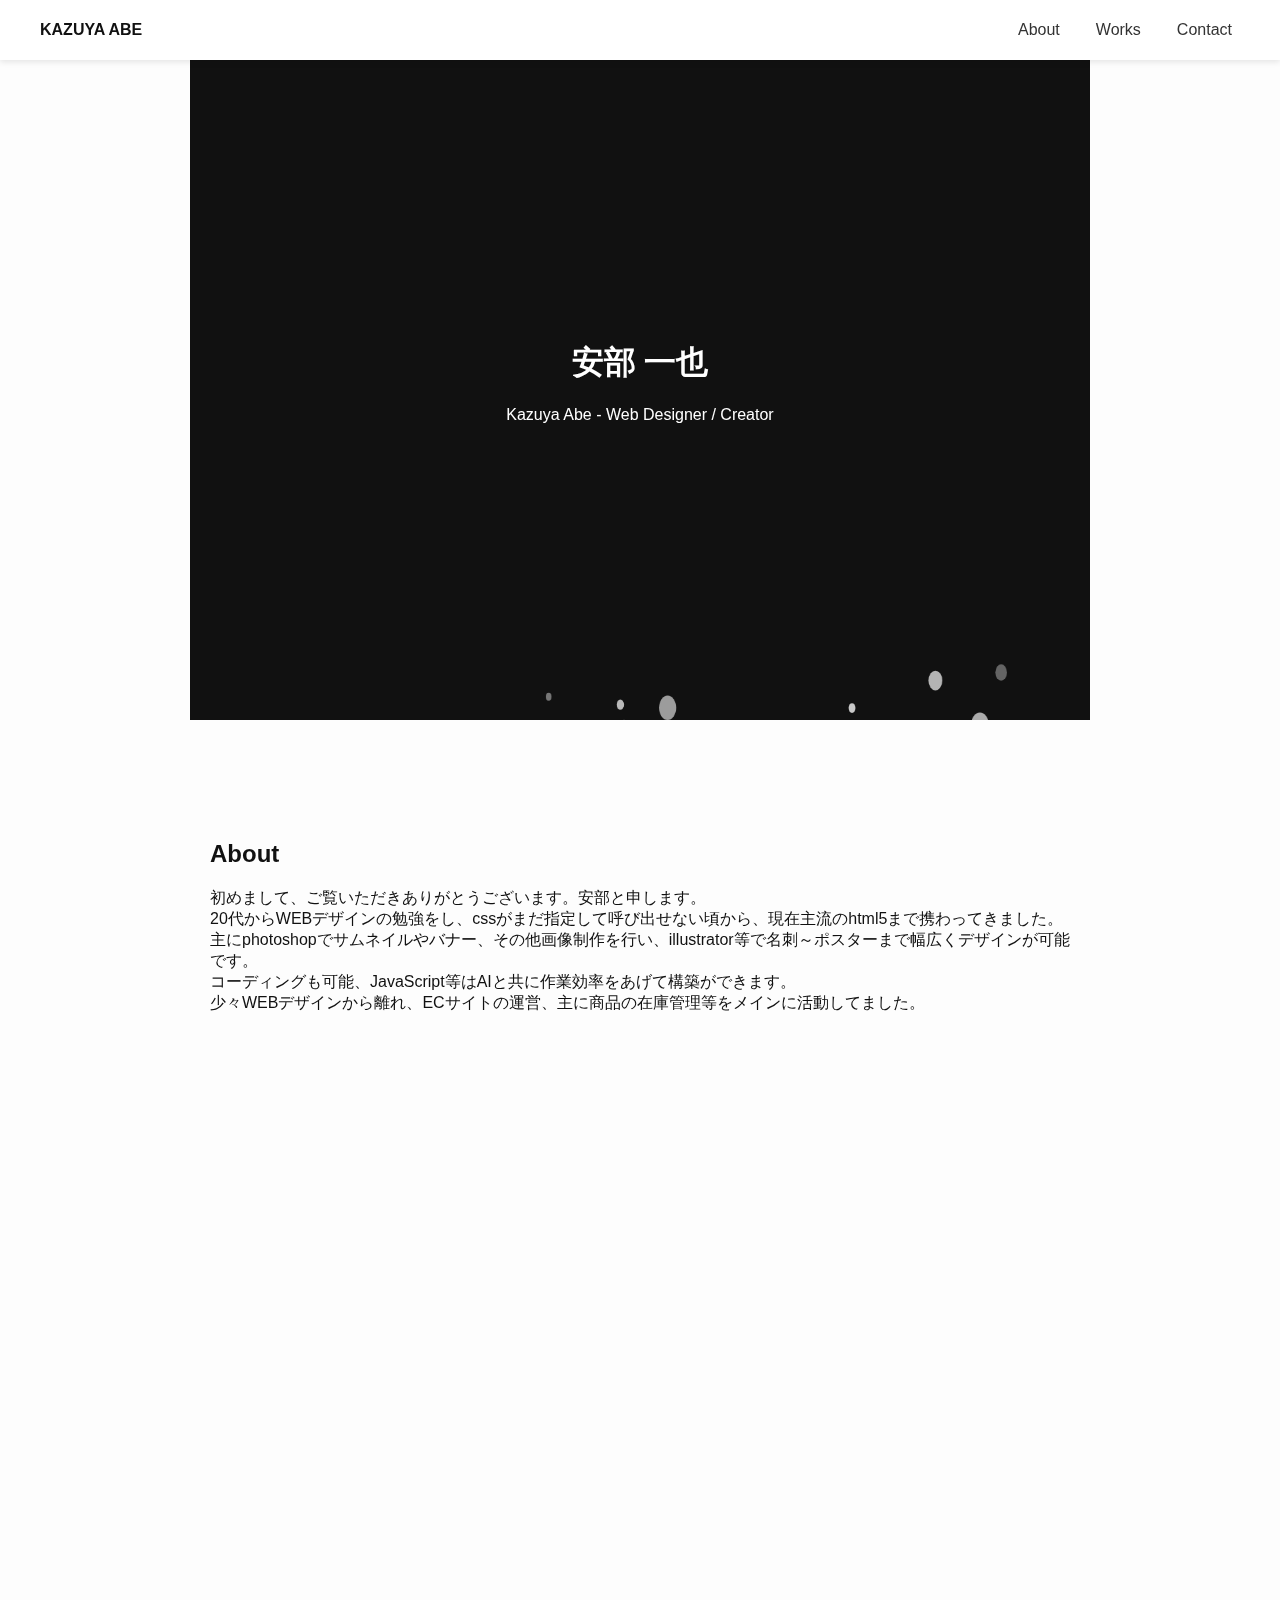
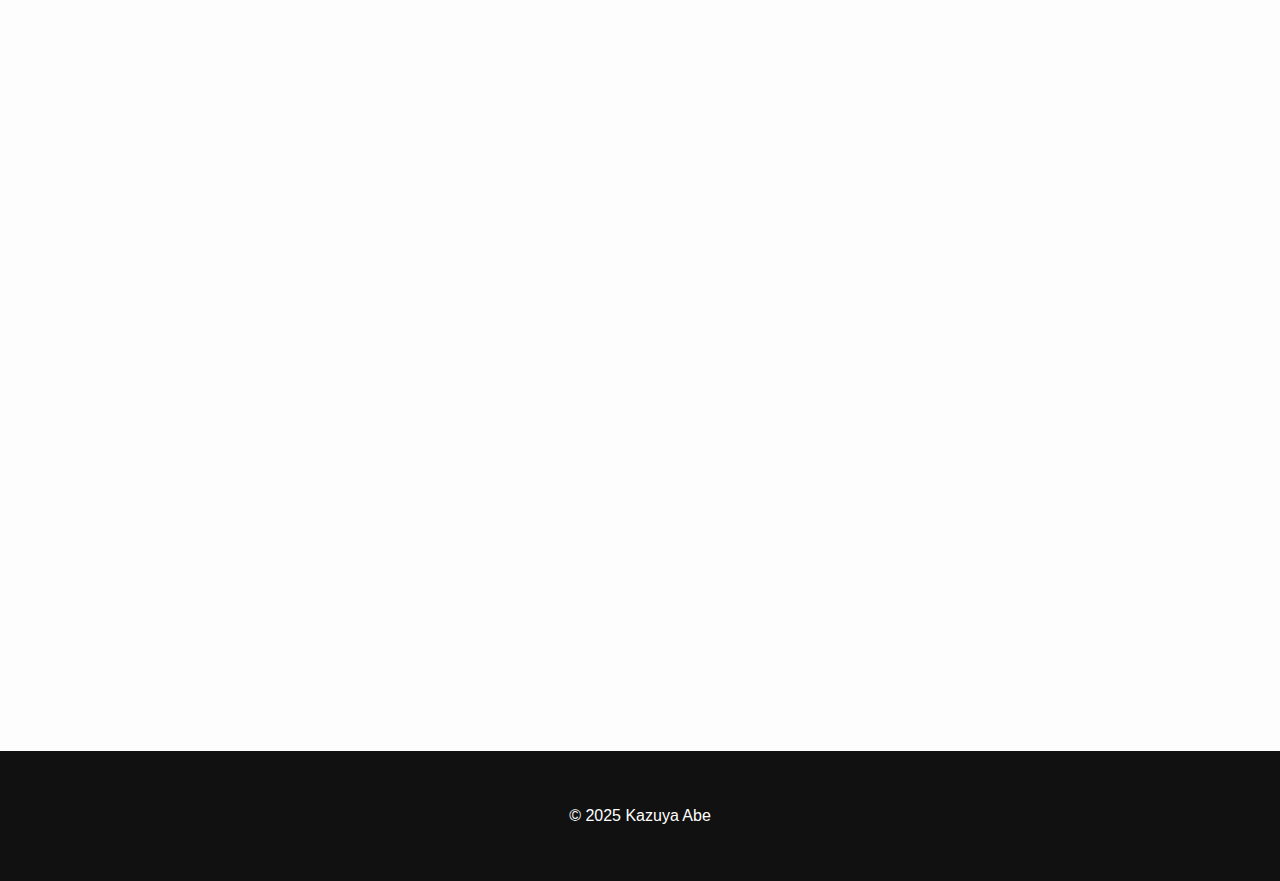
<file: index.html>
<!DOCTYPE html>
<html lang="ja">
<head>
  <meta charset="UTF-8" />
  <meta name="viewport" content="width=device-width, initial-scale=1.0" />
  <title>安部 一也 | Portfolio</title>
  <link rel="stylesheet" href="style.css" />
  <link rel="stylesheet" href="https://unpkg.com/aos@2.3.4/dist/aos.css" />
  <script src="https://unpkg.com/aos@2.3.4/dist/aos.js"></script>
</head>
<body>
  <header id="header">
    <nav>
      <div class="logo">KAZUYA ABE</div>
      <ul>
        <li><a href="#about">About</a></li>
        <li><a href="#works">Works</a></li>
        <li><a href="#contact">Contact</a></li>
      </ul>
      <div id="active-line"></div>
    </nav>
  </header>

  <section class="hero">
    <canvas id="bubbles"></canvas>
    <div class="hero-text">
      <h1>安部 一也</h1>
      <p>Kazuya Abe - Web Designer / Creator</p>
    </div>
  </section>

  <section id="about" data-aos="fade-up">
    <h2>About</h2>
    <p>
      初めまして、ご覧いただきありがとうございます。安部と申します。<br />
      20代からWEBデザインの勉強をし、cssがまだ指定して呼び出せない頃から、現在主流のhtml5まで携わってきました。<br />
      主にphotoshopでサムネイルやバナー、その他画像制作を行い、illustrator等で名刺～ポスターまで幅広くデザインが可能です。<br />
      コーディングも可能、JavaScript等はAIと共に作業効率をあげて構築ができます。<br />
      少々WEBデザインから離れ、ECサイトの運営、主に商品の在庫管理等をメインに活動してました。
    </p>
  </section>

  <section id="works" data-aos="fade-up">
    <h2>Works</h2>
    <div class="gallery">
      <a href="works.html?id=1" class="work">
        <img src="assets/work1.jpg" alt="work1" />
        <p>鞄ブランドのロゴ＆プロダクトデザイン（外注協業）</p>
      </a>
      <a href="works.html?id=2" class="work">
        <img src="assets/work2.jpg" alt="work2" />
        <p>コーポレートロゴ開発（構想〜納品まで担当）</p>
      </a>
      <a href="works.html?id=3" class="work">
        <img src="assets/work3.jpg" alt="work3" />
        <p>企業サイト新規制作（企画〜公開まで）</p>
      </a>
      <a href="works.html?id=4" class="work">
        <img src="assets/work4.jpg" alt="work4" />
        <p>プロモーション用Webサイト構築</p>
      </a>
      <a href="works.html?id=5" class="work">
        <img src="assets/work5.jpg" alt="work5" />
        <p>名刺デザイン（レイアウト・印刷仕様含む）</p>
      </a>
      <a href="works.html?id=6" class="work">
        <img src="assets/work6.jpg" alt="work6" />
        <p>飲食店向けWebサイト制作 チラシ等も作成</p>
      </a>
      <a href="works.html?id=7" class="work">
        <img src="assets/work7.jpg" alt="work7" />
        <p>人材育成用LP（設計＆コーディング）</p>
      </a>
      <a href="works.html?id=8" class="work">
        <img src="assets/work8.jpg" alt="work8" />
        <p>CMSサイト制作（デザイン支援＋WordPress構築）</p>
      </a>
      <a href="works.html?id=9" class="work">
        <img src="assets/work9.jpg" alt="work9" />
        <p>Webディレクション＆構成設計（チーム制作）</p>
      </a>
      <a href="works.html?id=10" class="work">
        <img src="assets/work10.jpg" alt="work10" />
        <p>LP制作（企画・デザイン・実装すべて）</p>
      </a>
      <a href="works.html?id=11" class="work">
        <img src="assets/work11.jpg" alt="work11" />
        <p>企業用Webサイト リニューアル開発</p>
      </a>
      <a href="works.html?id=12" class="work">
        <img src="assets/work12.jpg" alt="work12" />
        <p>名刺デザイン＆納品データ作成</p>
      </a>
      <a href="works.html?id=13" class="work">
        <img src="assets/work13.jpg" alt="work13" />
        <p>地域密着型サービスの公式サイト制作（WordPress構築）</p>
      </a>
      <a href="works.html?id=14" class="work">
        <img src="assets/work14.jpg" alt="work14" />
        <p>Shopify構築ディレクション（EC新規立ち上げ）</p>
      </a>
    </div>
  </section>

  <section id="contact" data-aos="fade-up">
    <h2>Contact</h2>
    <form action="https://formspree.io/f/moqzjvve" method="POST" class="contact-form">
      <input type="email" name="email" placeholder="Your Email" required />
      <textarea name="message" placeholder="Your Message" required></textarea>
      <button type="submit">Send</button>
    </form>
  </section>

  <footer><p>&copy; 2025 Kazuya Abe</p></footer>

  <script src="script.js"></script>
  <script src="bubble.js"></script>
</body>
</html>
</file>
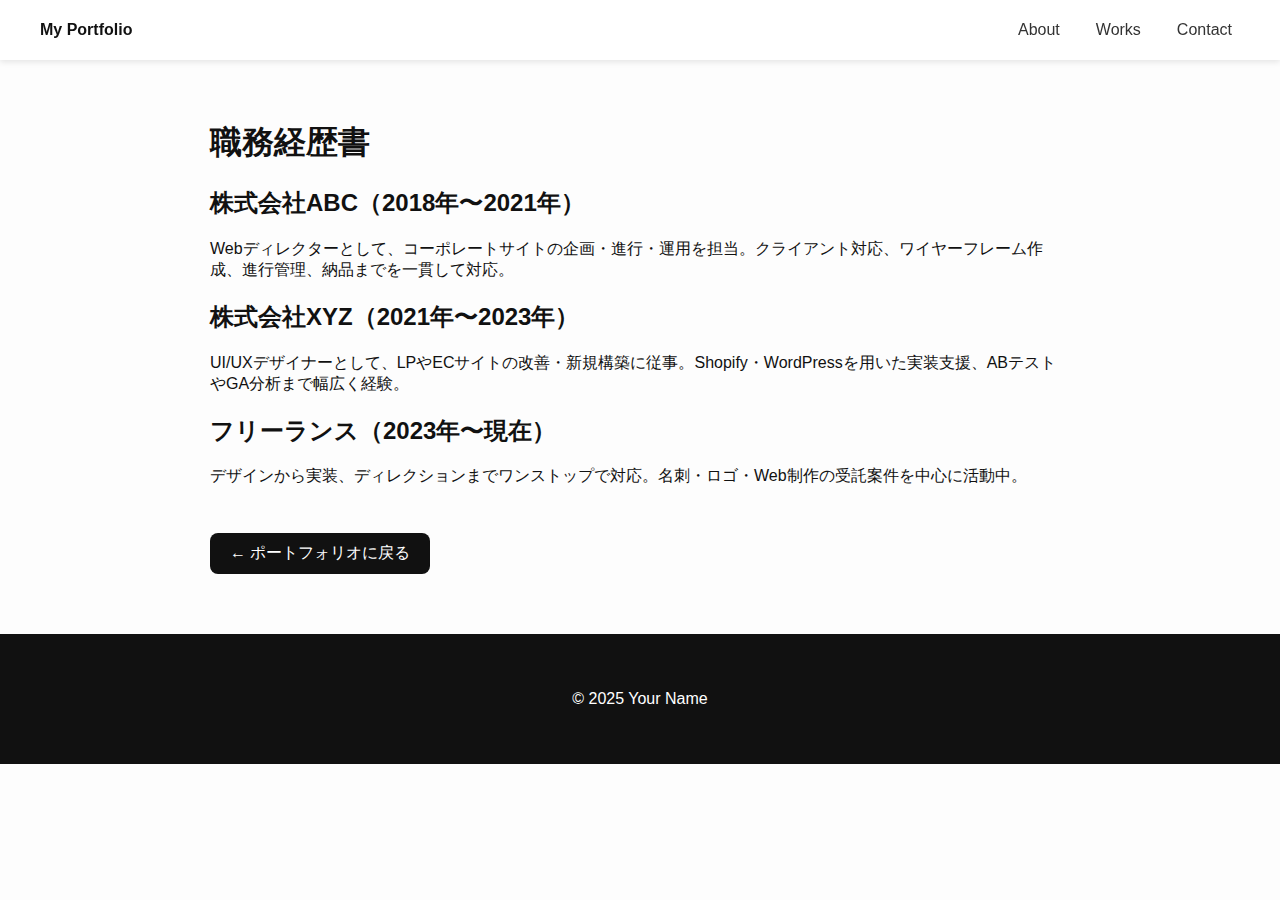
<file: career.html>
<!DOCTYPE html>
<html lang="ja">
<head>
  <meta charset="UTF-8" />
  <meta name="viewport" content="width=device-width, initial-scale=1.0" />
  <title>職務経歴書 | Portfolio</title>
  <link rel="stylesheet" href="style.css" />
</head>
<body class="career-page">
  <header>
    <nav>
      <div class="logo">My Portfolio</div>
      <ul>
        <li><a href="index.html#about">About</a></li>
        <li><a href="index.html#works">Works</a></li>
        <li><a href="index.html#contact">Contact</a></li>
      </ul>
    </nav>
  </header>

  <section id="career">
    <h1>職務経歴書</h1>

    <div class="career-section">
      <h2>株式会社ABC（2018年〜2021年）</h2>
      <p>Webディレクターとして、コーポレートサイトの企画・進行・運用を担当。クライアント対応、ワイヤーフレーム作成、進行管理、納品までを一貫して対応。</p>
    </div>

    <div class="career-section">
      <h2>株式会社XYZ（2021年〜2023年）</h2>
      <p>UI/UXデザイナーとして、LPやECサイトの改善・新規構築に従事。Shopify・WordPressを用いた実装支援、ABテストやGA分析まで幅広く経験。</p>
    </div>

    <div class="career-section">
      <h2>フリーランス（2023年〜現在）</h2>
      <p>デザインから実装、ディレクションまでワンストップで対応。名刺・ロゴ・Web制作の受託案件を中心に活動中。</p>
    </div>

    <a href="index.html" class="back-btn">← ポートフォリオに戻る</a>
  </section>

  <footer>
    <p>&copy; 2025 Your Name</p>
  </footer>
</body>
</html>
</file>
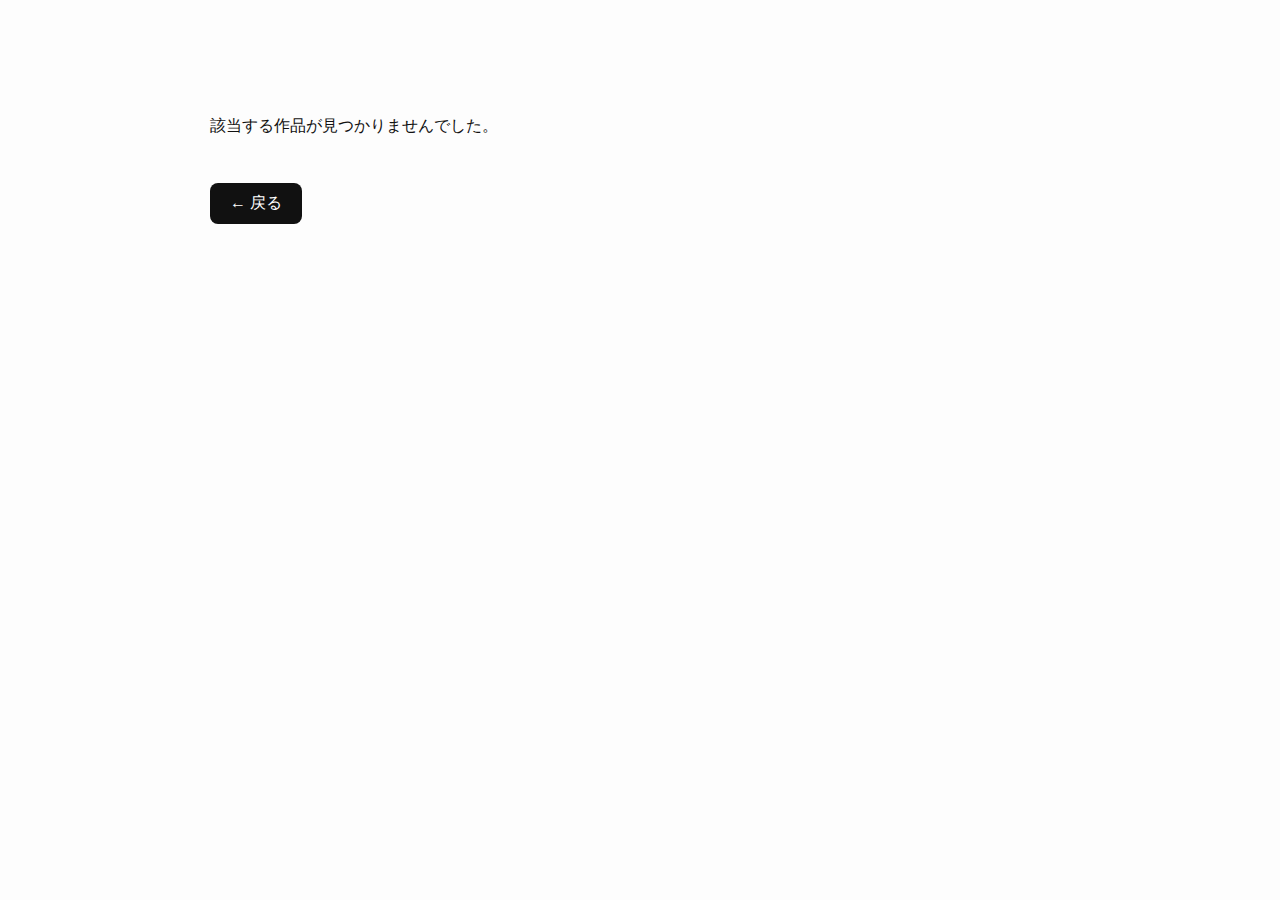
<file: works.html>
<!DOCTYPE html>
<html lang="ja">
<head>
  <meta charset="UTF-8" />
  <meta name="viewport" content="width=device-width, initial-scale=1.0" />
  <title>Work Detail | Portfolio</title>
  <link rel="stylesheet" href="style.css" />
</head>
<body>
  <section id="work-detail">
    <div id="work-content"></div>
    <a href="index.html#works" class="back-btn">← 戻る</a>
  </section>

  <script>
    const works = {
      1: {
        title: "Sample Work 1",
        image: "assets/work1.jpg",
        desc: "こちらは架空のバナー制作のサンプルです。内容や目的などをここで説明できます。",
      },
      2: {
        title: "Sample Work 2",
        image: "assets/work2.jpg",
        desc: "こちらはもう一つの架空バナー作品です。ここで紹介文や技術内容を記載します。",
      },
      3: {
        title: "Sample Work 1",
        image: "assets/work3.jpg",
        desc: "こちらは架空のバナー制作のサンプルです。内容や目的などをここで説明できます。",
      },
      4: {
        title: "Sample Work 2",
        image: "assets/work4.jpg",
        desc: "こちらはもう一つの架空バナー作品です。ここで紹介文や技術内容を記載します。",
      },
      5: {
        title: "Sample Work 1",
        image: "assets/work5.jpg",
        desc: "こちらは架空のバナー制作のサンプルです。内容や目的などをここで説明できます。",
      },
      6: {
        title: "Sample Work 2",
        image: "assets/work6.jpg",
        desc: "こちらはもう一つの架空バナー作品です。ここで紹介文や技術内容を記載します。",
      },
      7: {
        title: "Sample Work 1",
        image: "assets/work7.jpg",
        desc: "こちらは架空のバナー制作のサンプルです。内容や目的などをここで説明できます。",
      },
      8: {
        title: "Sample Work 2",
        image: "assets/work8.jpg",
        desc: "こちらはもう一つの架空バナー作品です。ここで紹介文や技術内容を記載します。",
      },
      9: {
        title: "Sample Work 1",
        image: "assets/work9.jpg",
        desc: "こちらは架空のバナー制作のサンプルです。内容や目的などをここで説明できます。",
      },
      10: {
        title: "Sample Work 2",
        image: "assets/work10.jpg",
        desc: "こちらはもう一つの架空バナー作品です。ここで紹介文や技術内容を記載します。",
      },
      11: {
        title: "Sample Work 1",
        image: "assets/work11.jpg",
        desc: "こちらは架空のバナー制作のサンプルです。内容や目的などをここで説明できます。",
      },
      12: {
        title: "Sample Work 2",
        image: "assets/work12.jpg",
        desc: "こちらはもう一つの架空バナー作品です。ここで紹介文や技術内容を記載します。",
      },
      13: {
        title: "Sample Work 1",
        image: "assets/work13.jpg",
        desc: "こちらは架空のバナー制作のサンプルです。内容や目的などをここで説明できます。",
      },
      14: {
        title: "Sample Work 2",
        image: "assets/work14.jpg",
        desc: "こちらはもう一つの架空バナー作品です。ここで紹介文や技術内容を記載します。",
      },
    };

    const params = new URLSearchParams(window.location.search);
    const id = params.get("id");
    const work = works[id];
    const content = document.getElementById("work-content");

    if (work) {
      content.innerHTML = `
        <h2>${work.title}</h2>
        <img src="${work.image}" alt="${work.title}" />
        <p>${work.desc}</p>
      `;
    } else {
      content.innerHTML = "<p>該当する作品が見つかりませんでした。</p>";
    }
  </script>
</body>
</html>
</file>
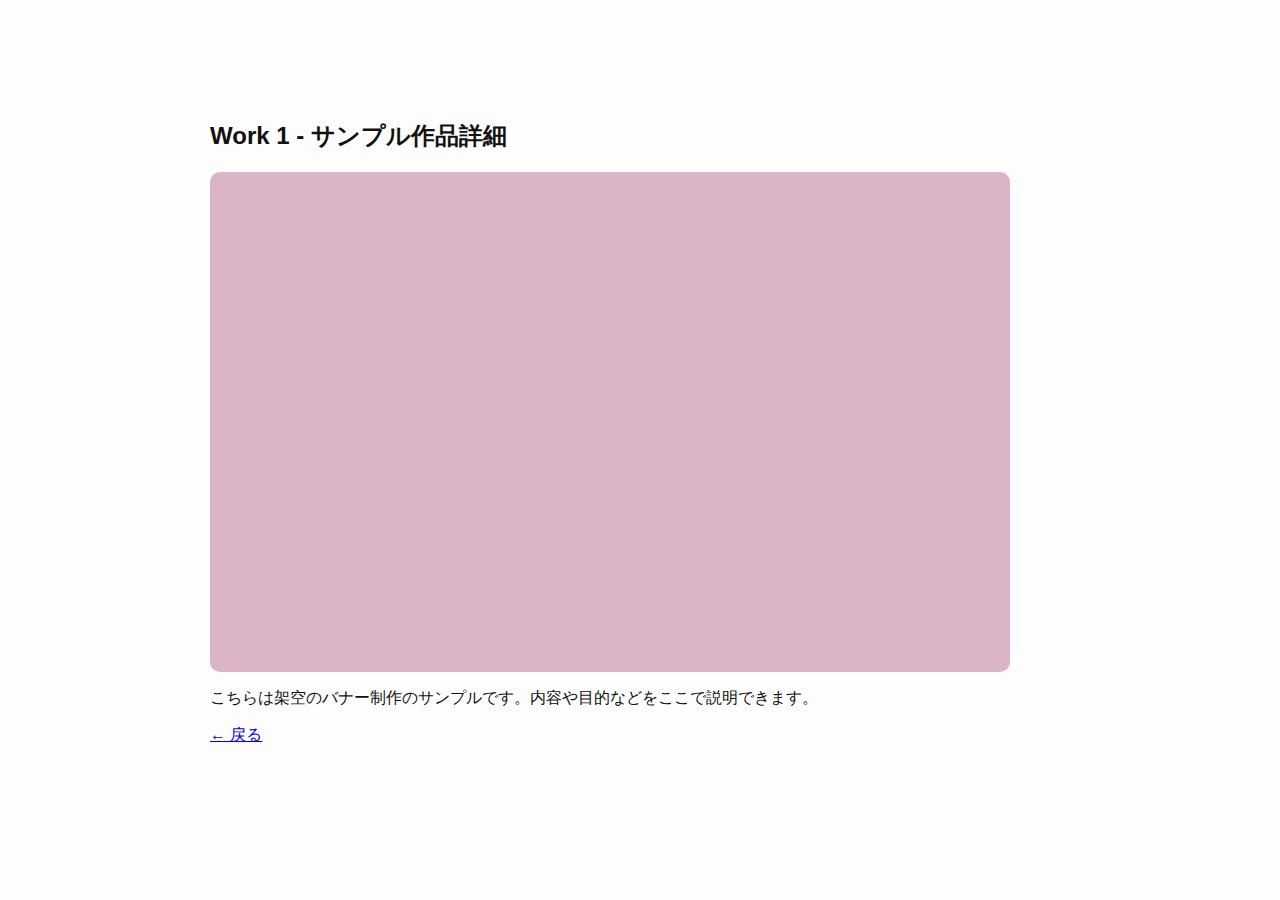
<file: works/work1.html>
<!DOCTYPE html>
<html lang="ja">
<head>
  <meta charset="UTF-8" />
  <title>Work 1 | Portfolio</title>
  <link rel="stylesheet" href="../style.css">
</head>
<body>
  <section>
    <h2>Work 1 - サンプル作品詳細</h2>
    <img src="../assets/work1.jpg" style="max-width:100%; border-radius:10px;" />
    <p>こちらは架空のバナー制作のサンプルです。内容や目的などをここで説明できます。</p>
    <a href="../index.html">← 戻る</a>
  </section>
</body>
</html>
</file>
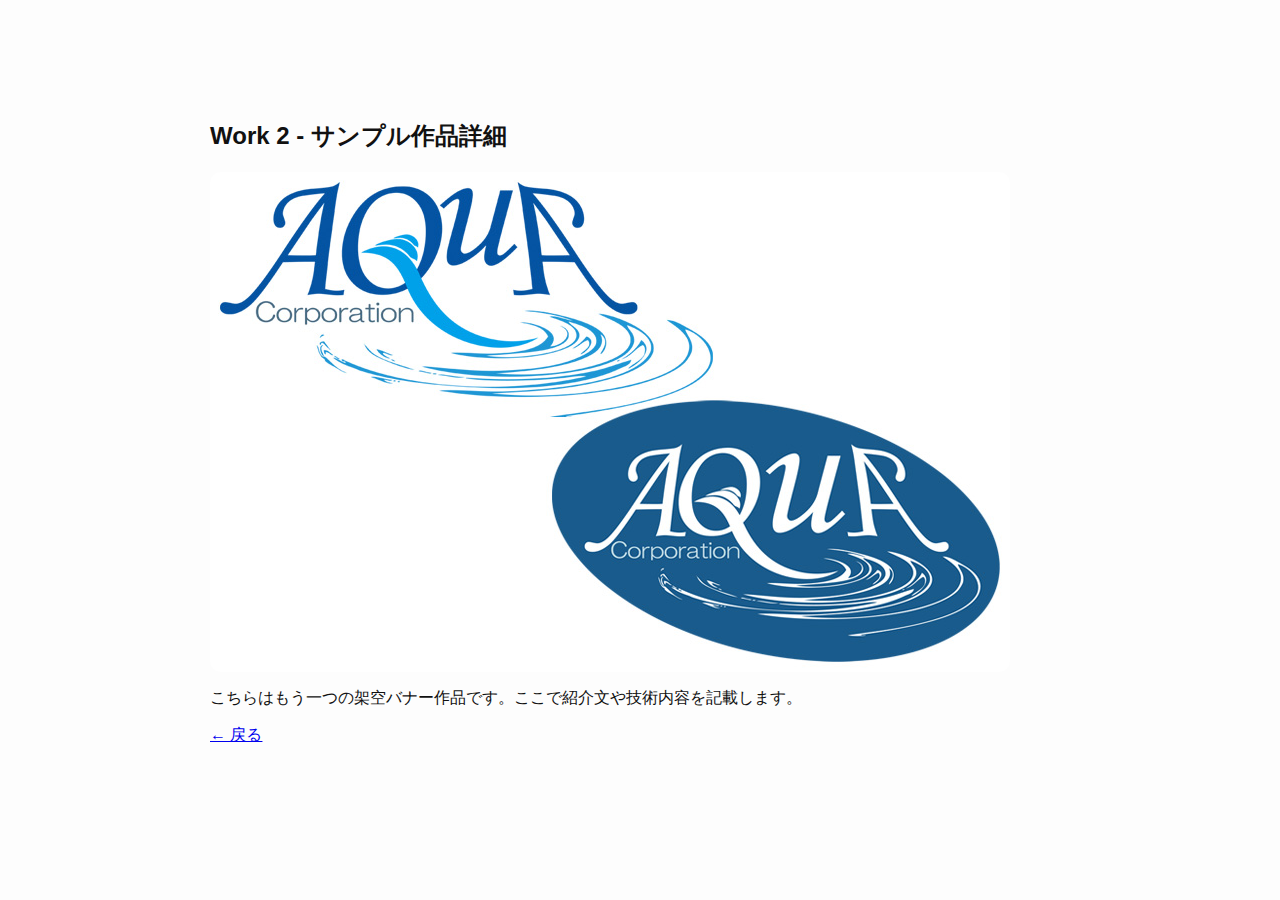
<file: works/work2.html>
<!DOCTYPE html>
<html lang="ja">
<head>
  <meta charset="UTF-8" />
  <title>Work 2 | Portfolio</title>
  <link rel="stylesheet" href="../style.css">
</head>
<body>
  <section>
    <h2>Work 2 - サンプル作品詳細</h2>
    <img src="../assets/work2.jpg" style="max-width:100%; border-radius:10px;" />
    <p>こちらはもう一つの架空バナー作品です。ここで紹介文や技術内容を記載します。</p>
    <a href="../index.html">← 戻る</a>
  </section>
</body>
</html>
</file>
<file: style.css>
html {
  scroll-behavior: smooth;
  overflow-x: hidden;
  overflow-y: auto;
}

body {
  font-family: sans-serif;
  margin: 0;
  color: #111;
  background: #fdfdfd;
  overflow-x: hidden; /* 横スクロール防止 */
}

/* ヘッダーとナビゲーション */
header {
  position: fixed;
  width: 100%;
  background: white;
  z-index: 999;
  box-shadow: 0 2px 6px rgba(0,0,0,0.1);
  overflow-x: hidden;
  overflow-y: visible; /* ← 追加 */
}

nav {
  display: flex;
  justify-content: space-between;
  align-items: center;
  padding: 20px 40px;
  position: relative;
  box-sizing: border-box;
  overflow-x: hidden;
  overflow-y: visible; /* ← 追加 */
  min-height: 60px;
}

nav .logo {
  font-weight: bold;
}

nav ul {
  display: flex;
  gap: 20px;
  list-style: none;
  margin: 0;
  padding: 0;
  overflow-x: hidden;
  overflow-y: visible; /* ← 追加 */
}

nav a {
  text-decoration: none;
  color: #333;
  padding: 4px 8px;
  position: relative;
}

nav a.active {
  font-weight: bold;
}

#active-line {
  position: absolute;
  bottom: 10px;
  height: 2px;
  width: 0;
  background: #111;
  transition: 0.3s ease;
}

/* ヒーローセクション（泡の背景） */
.hero {
  height: 80vh;
  background: #111;
  color: white;
  position: relative;
  display: flex;
  justify-content: center;
  align-items: center;
  overflow: hidden;
}

canvas#bubbles {
  position: absolute;
  top: 0;
  left: 0;
  width: 100%;
  height: 100%;
  max-width: 100%;
  display: block;
  z-index: 0;
  pointer-events: none;
}

.hero-text {
  position: relative;
  z-index: 1;
  text-align: center;
}

/* 共通セクション */
section {
  padding: 100px 20px 60px;
  max-width: 900px;
  margin: auto;
  scroll-margin-top: 100px;
  box-sizing: border-box;
}

/* Works ギャラリー */
.gallery {
  display: flex;
  flex-wrap: wrap;
  gap: 20px;
  padding: 0 10px;
  box-sizing: border-box;
}

.work {
  flex: 1 1 300px;
  padding: 0 5px;
  box-sizing: border-box;
}

.work img {
  width: 100%;
  border-radius: 10px;
  box-shadow: 0 6px 10px rgba(0,0,0,0.1);
  transition: transform 0.3s;
  display: block;
  max-width: 100%;
  height: auto;
}

.work:hover img {
  transform: scale(1.05);
}

/* お問い合わせフォーム */
.contact-form {
  display: flex;
  flex-direction: column;
  gap: 10px;
}

.contact-form input,
.contact-form textarea {
  width: 100%;
  padding: 10px;
  border-radius: 6px;
  border: 1px solid #ccc;
  box-sizing: border-box;
}

.contact-form button {
  padding: 10px;
  background: #111;
  color: white;
  border: none;
  border-radius: 6px;
}

/* フッター */
footer {
  text-align: center;
  padding: 40px;
  background: #111;
  color: white;
}

/* 戻るボタン */
.back-btn {
  display: inline-block;
  margin-top: 30px;
  padding: 10px 20px;
  background: #111;
  color: white;
  text-decoration: none;
  border-radius: 8px;
  transition: background 0.3s;
}

.back-btn:hover {
  background: #444;
}

/* レスポンシブ対応 */
@media (max-width: 600px) {
  nav {
    padding: 10px 15px;
  }

  nav ul {
    gap: 12px;
  }

  .gallery {
    gap: 10px;
    padding: 0 10px;
  }

  .work {
    flex: 1 1 100%;
    max-width: 100%;
  }

  section {
    padding: 80px 10px 40px;
    max-width: 100%;
  }
}

/* メディア要素の共通スタイル（横はみ出し防止） */
iframe, img, video {
  max-width: 100%;
  height: auto;
  display: block;
}
</file>
